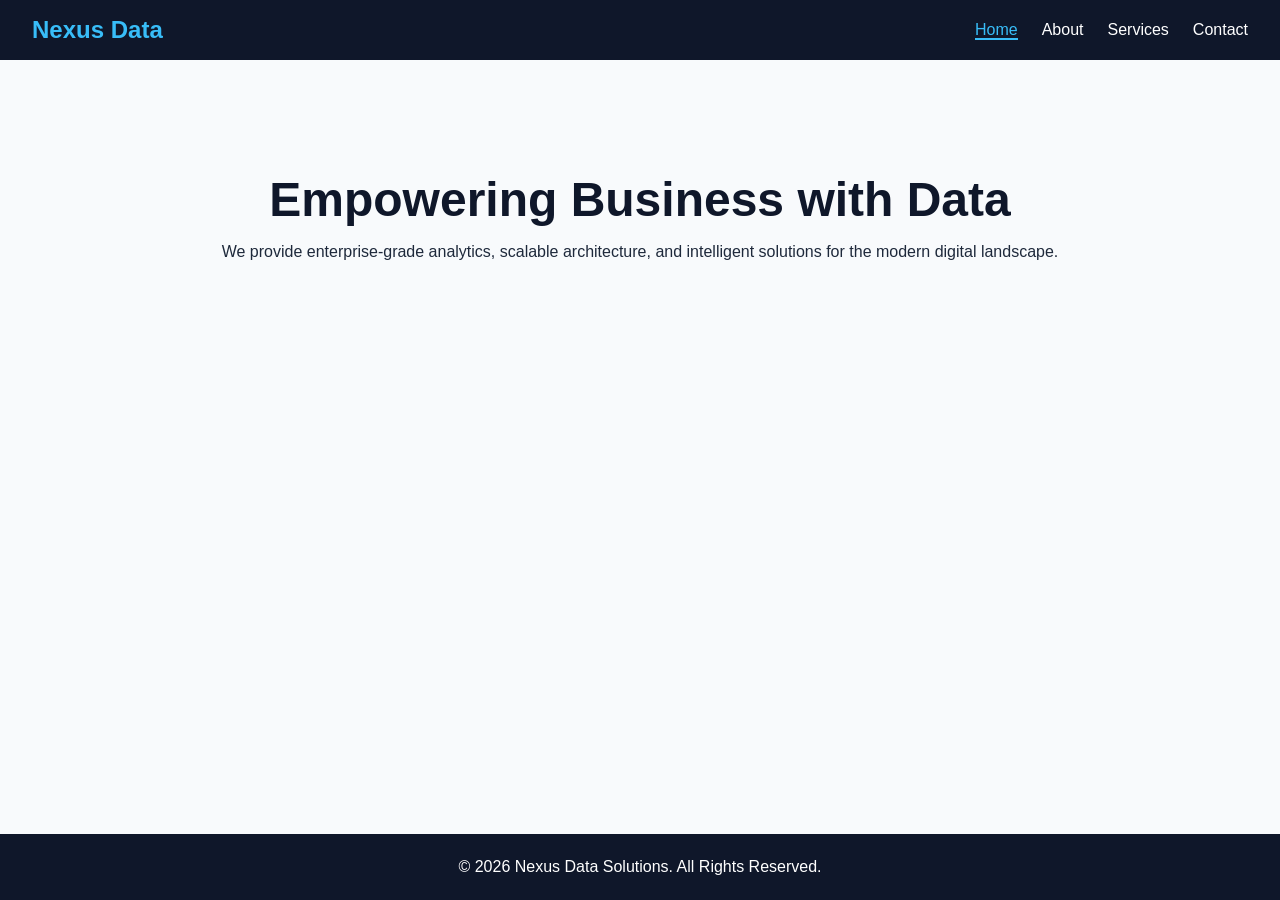
<file: index.html>
<!DOCTYPE html>
<html lang="en">
<head>
    <meta charset="UTF-8">
    <meta name="viewport" content="width=device-width, initial-scale=1.0">
    <title>Nexus Data Solutions | Home</title>
    <link rel="stylesheet" href="style.css">
</head>
<body>
    <nav class="navbar">
        <div class="logo">Nexus Data</div>
        <div class="hamburger" id="hamburger">
            <span class="bar"></span><span class="bar"></span><span class="bar"></span>
        </div>
        <ul class="nav-links" id="nav-links">
            <li><a href="index.html" class="active">Home</a></li>
            <li><a href="about.html">About</a></li>
            <li><a href="services.html">Services</a></li>
            <li><a href="contact.html">Contact</a></li>
        </ul>
    </nav>

    <main>
        <section class="hero">
            <h1>Empowering Business with Data</h1>
            <p>We provide enterprise-grade analytics, scalable architecture, and intelligent solutions for the modern digital landscape.</p>
        </section>
    </main>

    <footer>
        <p>&copy; 2026 Nexus Data Solutions. All Rights Reserved.</p>
    </footer>
    <script src="script.js"></script>
</body>
</html>
</file>
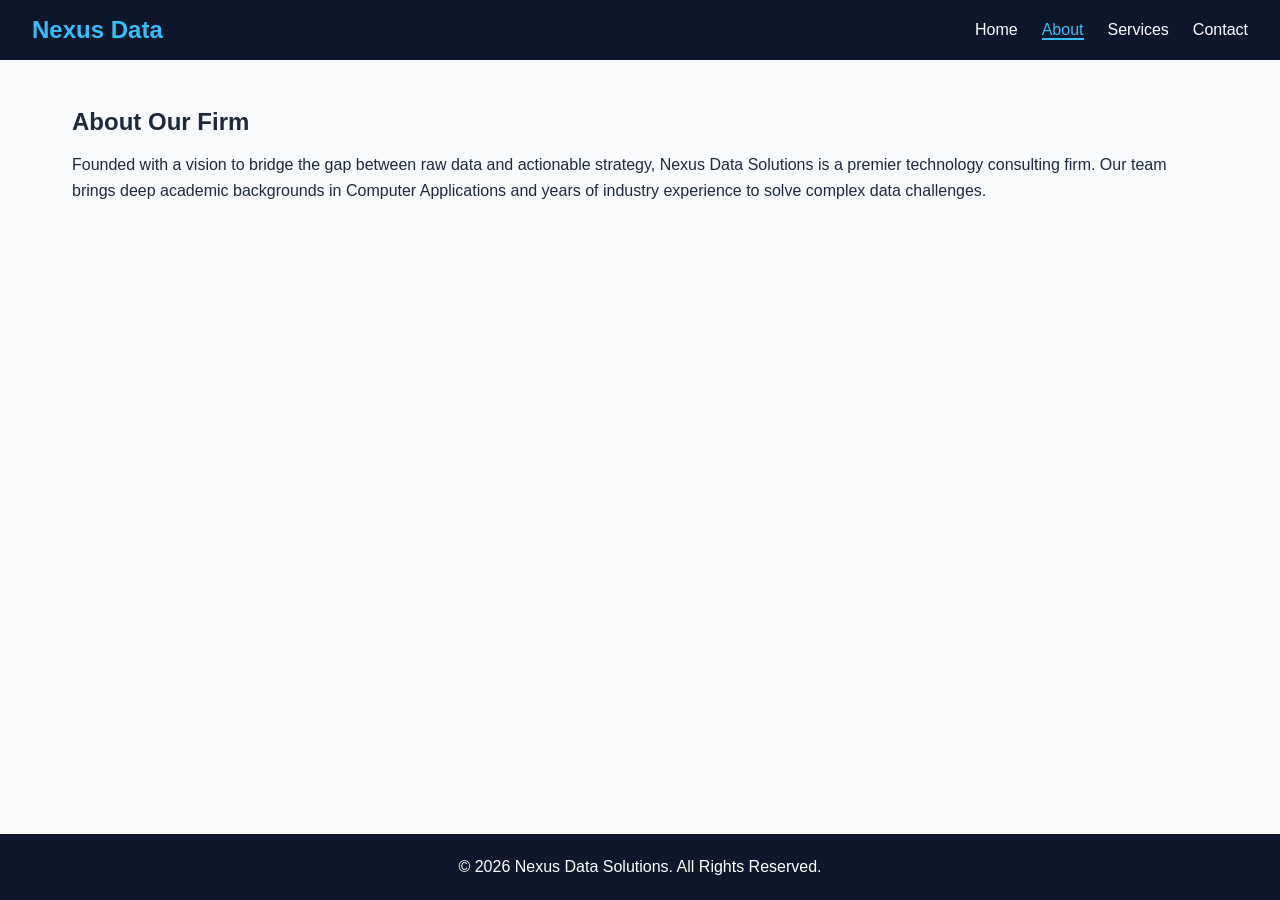
<file: about.html>
<!DOCTYPE html>
<html lang="en">
<head>
    <meta charset="UTF-8">
    <meta name="viewport" content="width=device-width, initial-scale=1.0">
    <title>Nexus Data | About</title>
    <link rel="stylesheet" href="style.css">
</head>
<body>
    <nav class="navbar">
        <div class="logo">Nexus Data</div>
        <div class="hamburger" id="hamburger">
            <span class="bar"></span><span class="bar"></span><span class="bar"></span>
        </div>
        <ul class="nav-links" id="nav-links">
            <li><a href="index.html">Home</a></li>
            <li><a href="about.html" class="active">About</a></li>
            <li><a href="services.html">Services</a></li>
            <li><a href="contact.html">Contact</a></li>
        </ul>
    </nav>

    <main>
        <h2>About Our Firm</h2>
        <p style="margin-top: 1rem; line-height: 1.6;">Founded with a vision to bridge the gap between raw data and actionable strategy, Nexus Data Solutions is a premier technology consulting firm. Our team brings deep academic backgrounds in Computer Applications and years of industry experience to solve complex data challenges.</p>
    </main>

    <footer>
        <p>&copy; 2026 Nexus Data Solutions. All Rights Reserved.</p>
    </footer>
    <script src="script.js"></script>
</body>
</html>
</file>
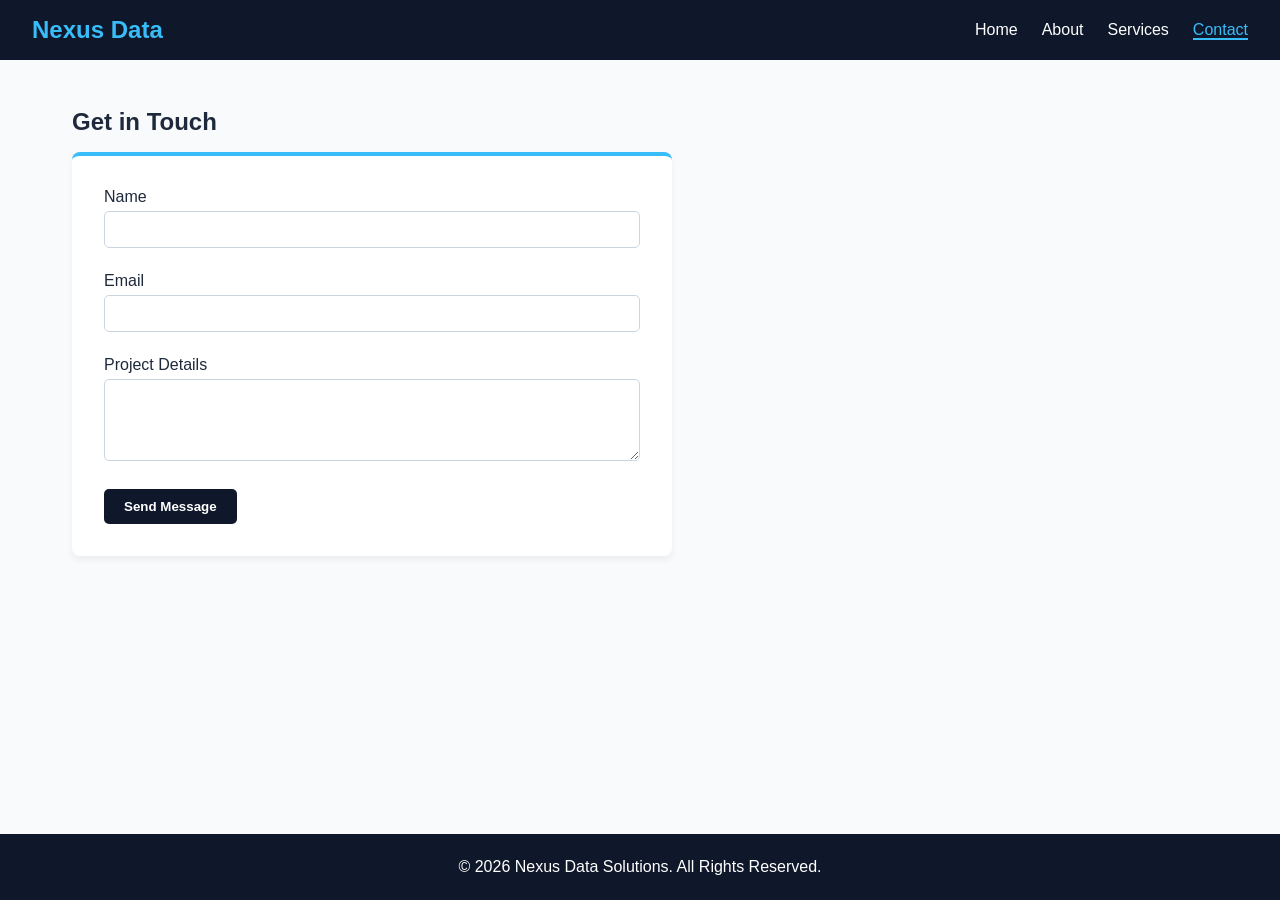
<file: contact.html>
<!DOCTYPE html>
<html lang="en">
<head>
    <meta charset="UTF-8">
    <meta name="viewport" content="width=device-width, initial-scale=1.0">
    <title>Nexus Data | Contact</title>
    <link rel="stylesheet" href="style.css">
</head>
<body>
    <nav class="navbar">
        <div class="logo">Nexus Data</div>
        <div class="hamburger" id="hamburger">
            <span class="bar"></span><span class="bar"></span><span class="bar"></span>
        </div>
        <ul class="nav-links" id="nav-links">
            <li><a href="index.html">Home</a></li>
            <li><a href="about.html">About</a></li>
            <li><a href="services.html">Services</a></li>
            <li><a href="contact.html" class="active">Contact</a></li>
        </ul>
    </nav>

    <main>
        <h2>Get in Touch</h2>
        <div class="card" style="max-width: 600px; margin-top: 1rem;">
            <form onsubmit="event.preventDefault(); alert('Message Sent!');">
                <div class="form-group">
                    <label>Name</label>
                    <input type="text" required>
                </div>
                <div class="form-group">
                    <label>Email</label>
                    <input type="email" required>
                </div>
                <div class="form-group">
                    <label>Project Details</label>
                    <textarea rows="4" required></textarea>
                </div>
                <button type="submit">Send Message</button>
            </form>
        </div>
    </main>

    <footer>
        <p>&copy; 2026 Nexus Data Solutions. All Rights Reserved.</p>
    </footer>
    <script src="script.js"></script>
</body>
</html>
</file>
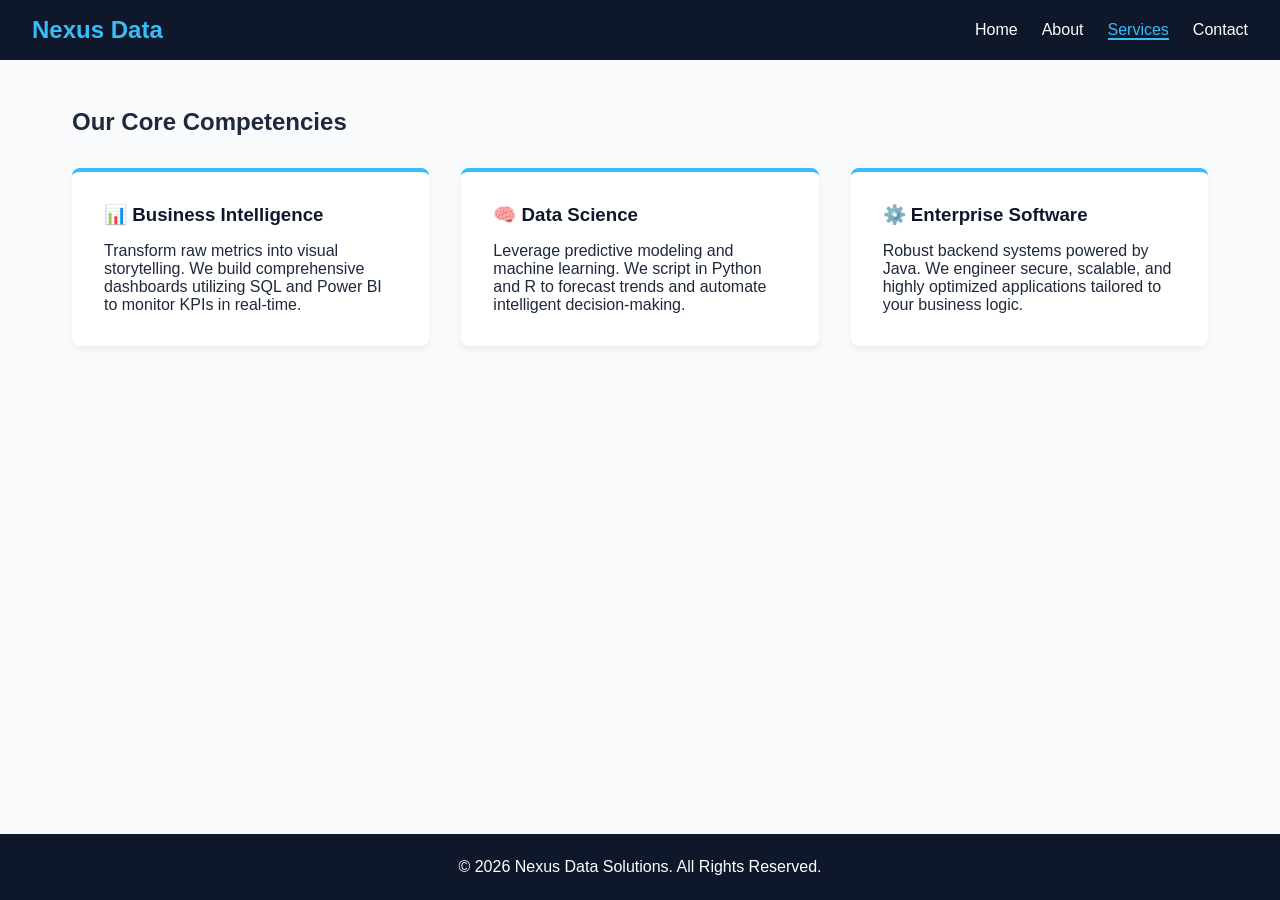
<file: services.html>
<!DOCTYPE html>
<html lang="en">
<head>
    <meta charset="UTF-8">
    <meta name="viewport" content="width=device-width, initial-scale=1.0">
    <title>Nexus Data | Services</title>
    <link rel="stylesheet" href="style.css">
</head>
<body>
    <nav class="navbar">
        <div class="logo">Nexus Data</div>
        <div class="hamburger" id="hamburger">
            <span class="bar"></span><span class="bar"></span><span class="bar"></span>
        </div>
        <ul class="nav-links" id="nav-links">
            <li><a href="index.html">Home</a></li>
            <li><a href="about.html">About</a></li>
            <li><a href="services.html" class="active">Services</a></li>
            <li><a href="contact.html">Contact</a></li>
        </ul>
    </nav>

    <main>
        <h2>Our Core Competencies</h2>
        <div class="grid">
            <div class="card">
                <h3>📊 Business Intelligence</h3>
                <p>Transform raw metrics into visual storytelling. We build comprehensive dashboards utilizing SQL and Power BI to monitor KPIs in real-time.</p>
            </div>
            <div class="card">
                <h3>🧠 Data Science</h3>
                <p>Leverage predictive modeling and machine learning. We script in Python and R to forecast trends and automate intelligent decision-making.</p>
            </div>
            <div class="card">
                <h3>⚙️ Enterprise Software</h3>
                <p>Robust backend systems powered by Java. We engineer secure, scalable, and highly optimized applications tailored to your business logic.</p>
            </div>
        </div>
    </main>

    <footer>
        <p>&copy; 2026 Nexus Data Solutions. All Rights Reserved.</p>
    </footer>
    <script src="script.js"></script>
</body>
</html>
</file>
<file: style.css>
* {
    margin: 0;
    padding: 0;
    box-sizing: border-box;
    font-family: 'Segoe UI', Tahoma, Geneva, Verdana, sans-serif;
}

body {
    background-color: #f8fafc;
    color: #1e293b;
    display: flex;
    flex-direction: column;
    min-height: 100vh;
}

/* Consistent Navigation Bar */
.navbar {
    display: flex;
    justify-content: space-between;
    align-items: center;
    background-color: #0f172a;
    padding: 1rem 2rem;
    color: white;
}

.logo {
    font-size: 1.5rem;
    font-weight: bold;
    color: #38bdf8;
}

.nav-links {
    list-style: none;
    display: flex;
    gap: 1.5rem;
}

.nav-links li a {
    color: white;
    text-decoration: none;
    font-size: 1rem;
    transition: color 0.3s;
}

.nav-links li a.active, .nav-links li a:hover {
    color: #38bdf8;
    border-bottom: 2px solid #38bdf8;
}

.hamburger {
    display: none;
    cursor: pointer;
    flex-direction: column;
    gap: 5px;
}

.hamburger .bar {
    width: 25px;
    height: 3px;
    background-color: white;
}

/* Main Content Area */
main {
    flex: 1;
    padding: 3rem 2rem;
    max-width: 1200px;
    margin: 0 auto;
    width: 100%;
}

.hero {
    text-align: center;
    padding: 4rem 0;
}

.hero h1 {
    font-size: 3rem;
    margin-bottom: 1rem;
    color: #0f172a;
}

.grid {
    display: grid;
    grid-template-columns: repeat(auto-fit, minmax(300px, 1fr));
    gap: 2rem;
    margin-top: 2rem;
}

.card {
    background: white;
    padding: 2rem;
    border-radius: 8px;
    box-shadow: 0 4px 6px rgba(0,0,0,0.05);
    border-top: 4px solid #38bdf8;
}

.card h3 {
    margin-bottom: 1rem;
    color: #0f172a;
}

/* Contact Form */
.form-group {
    margin-bottom: 1.5rem;
}

input, textarea {
    width: 100%;
    padding: 10px;
    border: 1px solid #cbd5e1;
    border-radius: 5px;
    margin-top: 5px;
}

button {
    background-color: #0f172a;
    color: white;
    padding: 10px 20px;
    border: none;
    border-radius: 5px;
    cursor: pointer;
    font-weight: bold;
}

button:hover {
    background-color: #1e293b;
}

/* Footer */
footer {
    background-color: #0f172a;
    color: white;
    text-align: center;
    padding: 1.5rem;
    margin-top: auto;
}

/* Mobile Responsiveness */
@media (max-width: 768px) {
    .hamburger { display: flex; }
    .nav-links {
        display: none;
        width: 100%;
        text-align: center;
        flex-direction: column;
        padding: 1rem 0;
    }
    .nav-links.active {
        display: flex;
        position: absolute;
        top: 60px;
        left: 0;
        background-color: #0f172a;
    }
}
</file>
